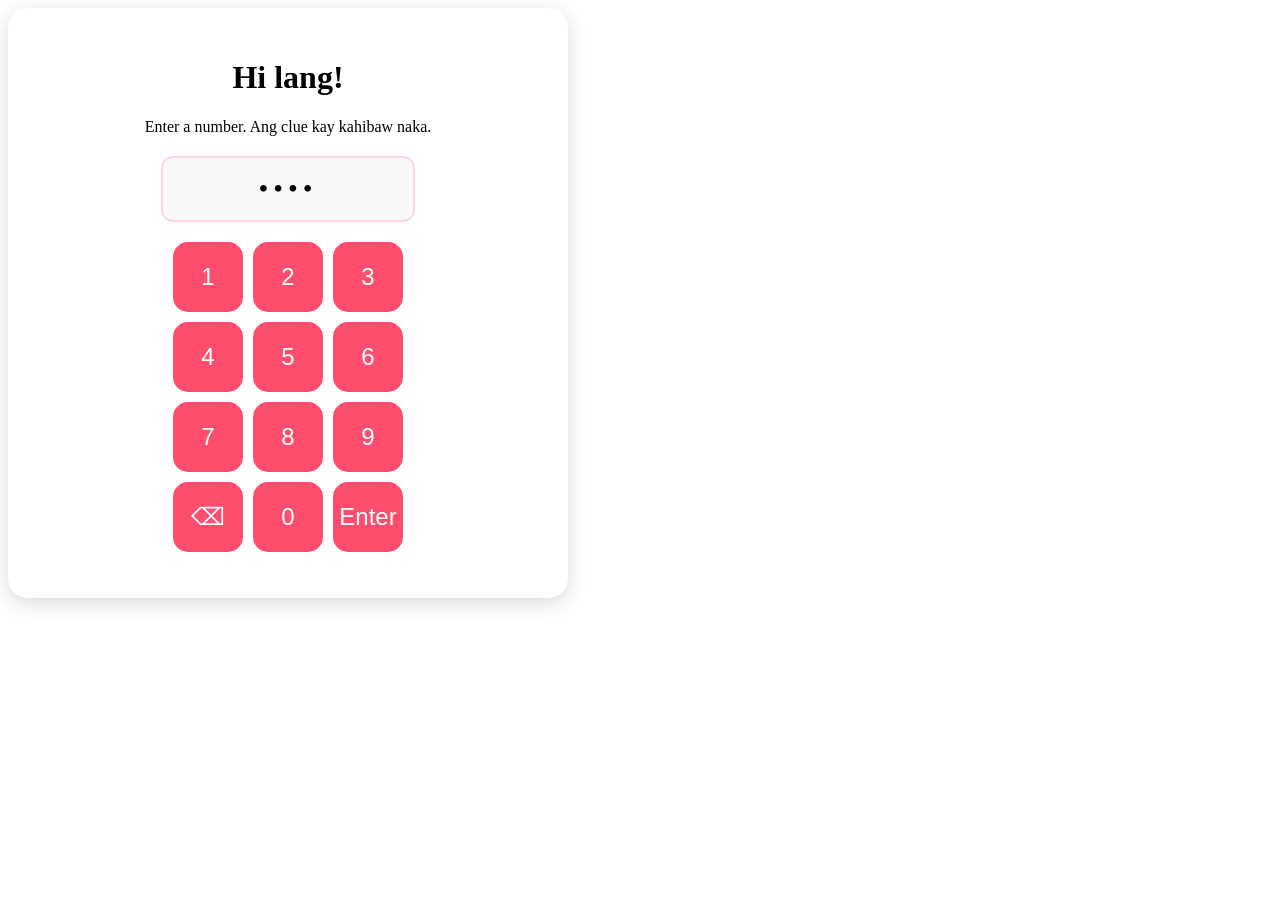
<file: index.html>
<!DOCTYPE html>
<html lang="en">
<head>
    <meta charset="UTF-8">
    <meta name="viewport" content="width=device-width, initial-scale=1.0">
    <title>Yawa nga Website</title>
     <link rel="stylesheet" href="css.css">

</head>
<body>
    <div id="lockScreen">
    <h1>Hi lang!</h1>
    <p>Enter a number. Ang clue kay kahibaw naka.</p>

    <div class="display" id="display">••••</div>

    <div class="keypad">
        <button onclick="addNumber('1')">1</button>
        <button onclick="addNumber('2')">2</button>
        <button onclick="addNumber('3')">3</button>

        <button onclick="addNumber('4')">4</button>
        <button onclick="addNumber('5')">5</button>
        <button onclick="addNumber('6')">6</button>

        <button onclick="addNumber('7')">7</button>
        <button onclick="addNumber('8')">8</button>
        <button onclick="addNumber('9')">9</button>

        <button onclick="clearInput()">⌫</button>
        <button onclick="addNumber('0')">0</button>
        <button onclick="checkCode()">Enter</button>
    </div>

    <p id="error" class="error"></p>
</div>
    <script src="JavaScript.js"></script>
</body>
</html>
</file>
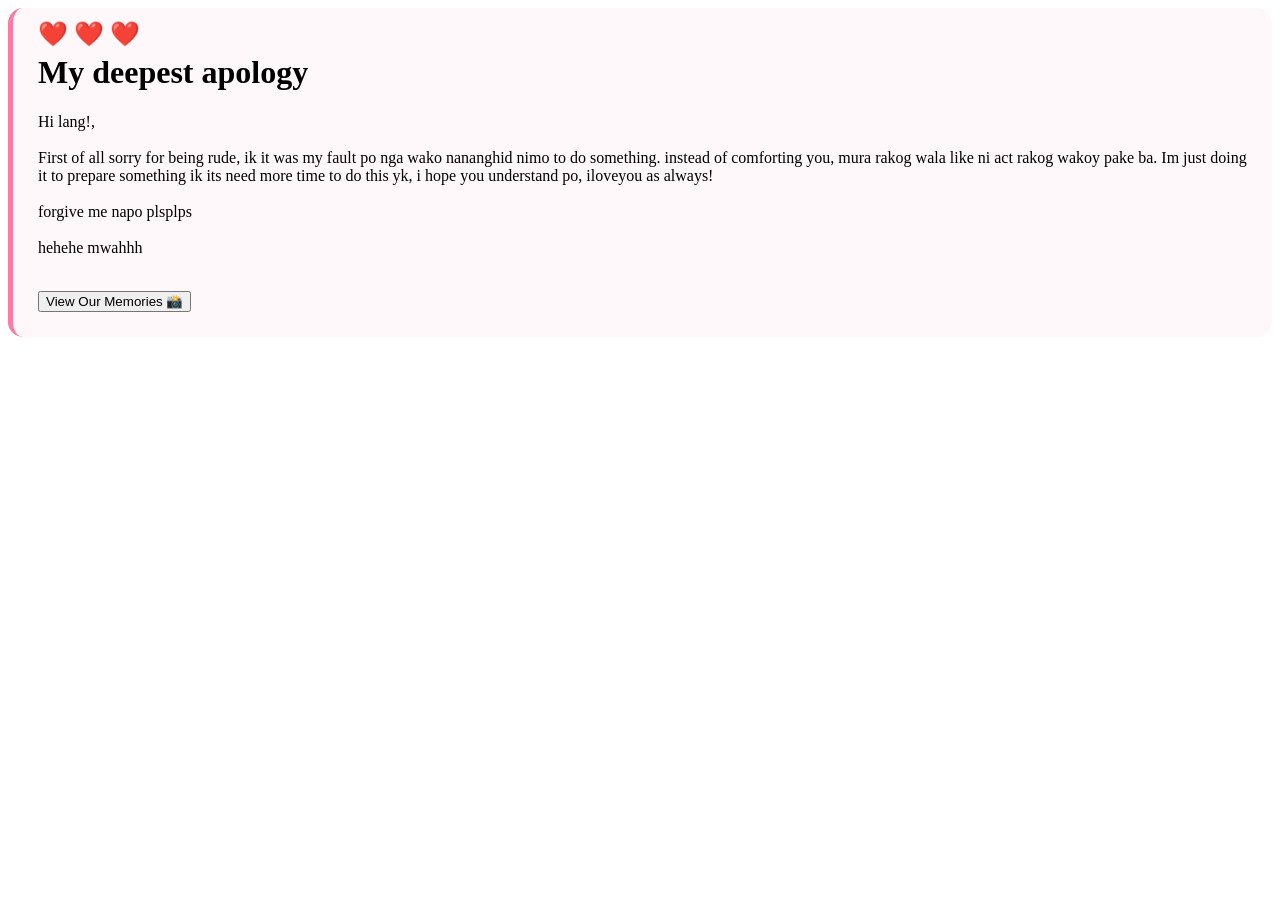
<file: apologyletter.html>
<!DOCTYPE html>
<html>
<head>
    <title>My Apology</title>
    <Style>
        .letter{
    background:#fff8fb;
    padding:25px;
    border-radius:15px;
    border-left:5px solid #ff7aa2;
    text-align:left;
}
.hearts{
    position:absolute;
    top:20px;
    font-size:24px;
    color:#ff7aa2;
    animation:float 3s ease-in-out infinite;
}

@keyframes float{
    0%,100%{
        transform:translateY(0);
    }
    50%{
        transform:translateY(-10px);
    }
}
    </Style>
</head>
<body>

<div class="letter">
    <h1>My deepest apology</h1>

    <p>
        Hi lang!,
        <br><br>
         
        First of all sorry for being rude, ik it was my fault po nga wako nananghid nimo to do something. instead of comforting you, mura rakog wala like ni act rakog wakoy pake ba. Im just doing it to prepare something ik its need more time to do this yk, i hope you understand po, iloveyou as always!
    

        <br><br>

        forgive me napo plsplps

        <br><br>

        hehehe mwahhh
    </p>

    <br>

    <a href="photo.html">
        <button>View Our Memories 📸</button>
    </a>
<div class="hearts">
    ❤️ ❤️ ❤️
</div>
</div>

</body>
</html>
</file>
<file: css.css>
.display{
    width:220px;
    margin:20px auto;
    padding:15px;
    background:#f8f8f8;
    border-radius:12px;
    font-size:28px;
    letter-spacing:5px;
    text-align:center;
    border:2px solid #ffd6de;
}

#lockScreen,
.letter{
    background:white;
    padding:30px;
    border-radius:20px;
    text-align:center;
    box-shadow:0 5px 20px rgba(0,0,0,.15);
    max-width:500px;
    width:100%;
    
}

.letter{
    display:none;
}

.keypad{
    display:grid;
    grid-template-columns:repeat(3,70px);
    gap:10px;
    justify-content:center;
    margin-top:20px;
}

.keypad button{
    height:70px;
    border:none;
    border-radius:15px;
    background:#ff4d6d;
    color:white;
    font-size:24px;
    cursor:pointer;
    transition:.2s;
}

.keypad button:hover{
    transform:scale(1.05);
    background:#e63956;
}
</file>
